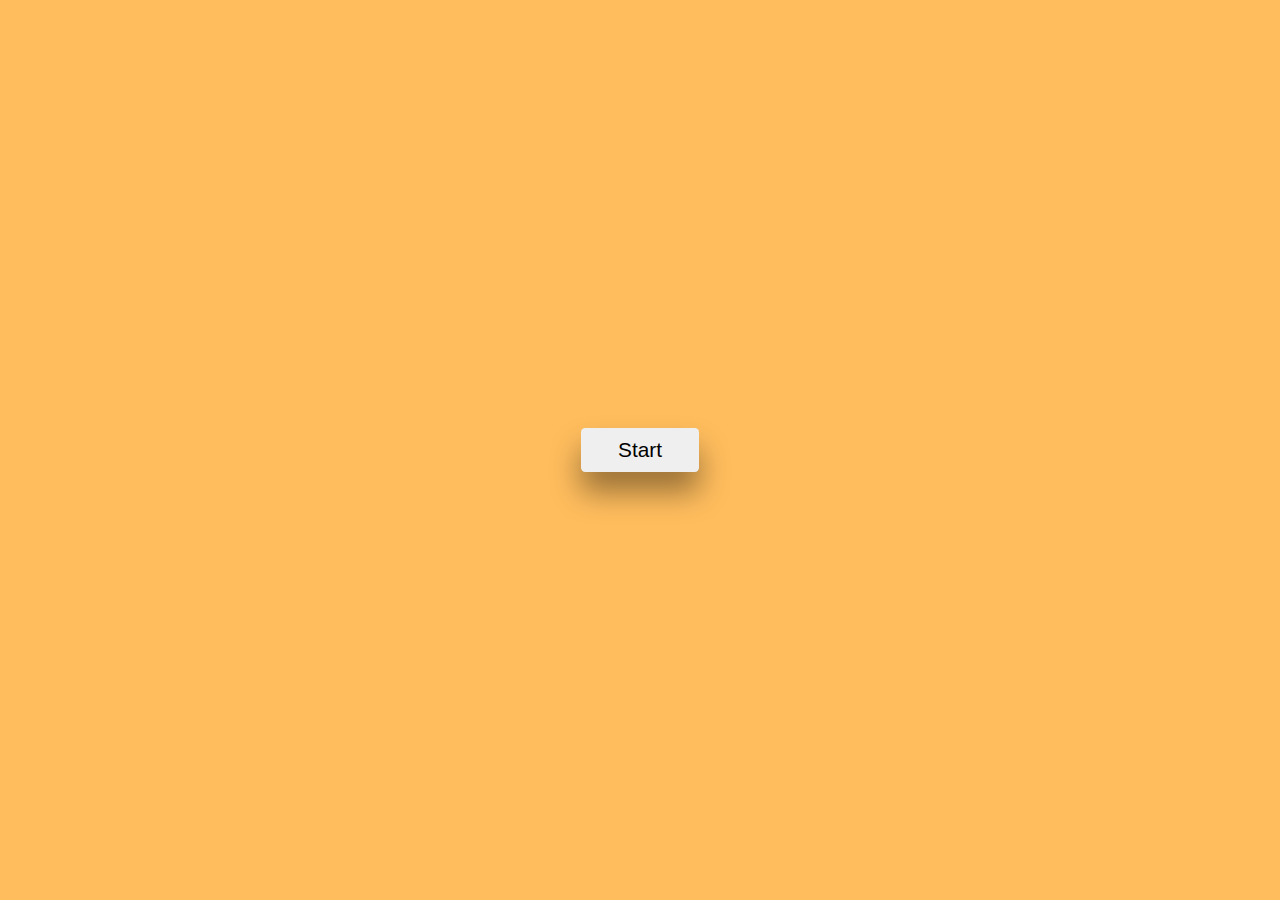
<file: Quiz Webpage/index.html>
<!DOCTYPE html>
<html lang="en">
  <head>
    <!-- Required meta tags -->
    <meta charset="utf-8" />
    <meta name="viewport" content="width=device-width, initial-scale=1" />
    <meta name="viewport" content="width=device-width, initial-scale=1.0, maximum-scale=1.0, user-scalable=no" />

    <!-- CSS -->
    <link rel="stylesheet" href="style quiz.css" />

    <title>Quiz App using JavaScript - @code.scientist x @codingtorque</title>
  </head>

  <body>
    <!-- Further code here -->
    <div class="start-screen">
      <button id="start-button">Start</button>
    </div>
    <div id="display-container">
      <div class="header">
        <div class="number-of-count">
          <span class="number-of-question">1 of 10 questions</span>
        </div>
        <div class="timer-div">
          <img src="img/time-png-6175.png" width="30px" height="30px" />
          <span class="time-left">10s</span>
        </div>
      </div>
      <div id="container">
        <!-- questions and options will be displayed here -->
      </div>
      <button id="next-button">Next</button>
    </div>
    <div class="score-container hide">
      <div id="user-score">Demo Score</div>
      <button id="restart">Restart</button>
    </div>
    <script src="script quiz.js"></script>
  </body>
</html>
</file>
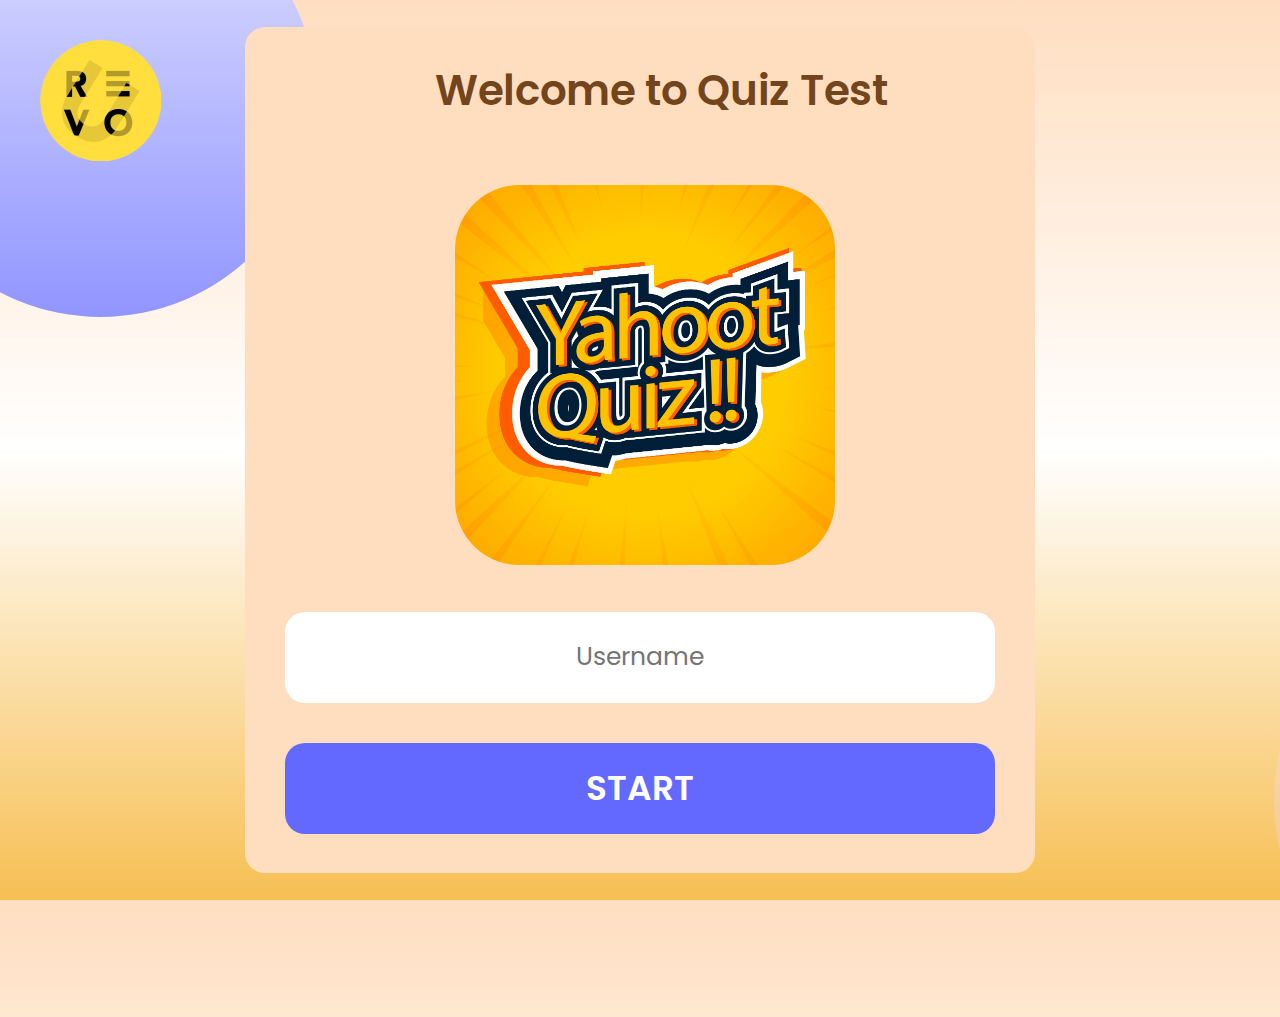
<file: Quiz Webpage/login.html>
<!DOCTYPE html>
<html lang="en" dir="ltr">
    <head>
        <meta charset="UTF-8" />
        <meta http-equiv="X-UA-Compatible" content="ie=edge" />
        <meta name="viewport" content="width=device-width, initial-scale=1.0, maximum-scale=1.0, user-scalable=no">

        <title>Quiz Game</title>
        <link rel="stylesheet" href="login style.css" />
    </head>

    <body>
        <div class="bulet1">
        </div> 
        <div class="bulet2">
        </div>


        <div class="logo2">
            <img src="img/revou.png" width="121" height="121">
        </div> 

        <div class="container">
        <div class="form">
        <div class="title">
            Welcome to Quiz Test
        </div>


        <div class="logo1">
            <img src="img/logo awal.png" width="380" height="380">
        </div>   


        <div class="form">
            <form action="index.html" method="POST">
            <div class="field">
            <input type="text" name="usr" placeholder="Username" id="username" required>
            </div>
        <div class="field btn">
            <button class="center-button">START</button>
        </div>
    </form>
        </div>
        
       
        </div>
    </body>

</html>
</file>
<file: Quiz Webpage/style quiz.css>
* {
    padding: 0;
    margin: 0;
    box-sizing: border-box;
    font-family: "Poppins", sans-serif;
}

body {
    position: center;
    width: 120px;
    height: 100px;
    background: #FFBD5D;
}

.start-screen,
.score-container {
    position: absolute;
    top: 0;
    width: 100%;
    height: 100%;
    display: flex;
    flex-direction: column;
    align-items: center;
    justify-content: center;
}

button {
    border: none;
    outline: none;
    cursor: pointer;
}

#start-button,
#restart {
    font-size: 1.3em;
    padding: 0.5em 1.8em;
    border-radius: 0.2em;
    box-shadow: 0 20px 30px rgba(0, 0, 0, 0.4);
}

#restart {
    margin-top: 0.9em;
}

#display-container {
    background-color: #ffffff;
    padding: 3.1em 1.8em;
    width: 80%;
    max-width: 37.5em;
    margin: 0 auto;
    position: absolute;
    transform: translate(-50%, -50%);
    top: 50%;
    left: 50%;
    border-radius: 0.6em;
}

.header {
    margin-bottom: 1.8em;
    display: flex;
    justify-content: space-between;
    align-items: center;
    padding-bottom: 0.6em;
    border-bottom: 0.1em solid #c0bfd2;
}

.timer-div {
    background-color: #6369FF;
    width: 7.5em;
    border-radius: 1.8em;
    display: flex;
    align-items: center;
    justify-content: space-between;
    padding: 0.7em 1.8em;
}

.question {
    margin-bottom: 1.25em;
    font-weight: 600;
}

.option-div {
    font-size: 0.9em;
    width: 100%;
    padding: 1em;
    margin: 0.3em 0;
    text-align: left;
    outline: 4px;
    background: #FDECC1;
    border: 3px solid #c0bfd2;
    border-radius: 12px;
}

.option-div:disabled {
    color: #000000;
    cursor: not-allowed;
}

#next-button {
    font-size: 1em;
    margin-top: 1.5em;
    background-color: #8754ff;
    color: #ffffff;
    padding: 0.7em 1.8em;
    border-radius: 0.3em;
    float: right;
    box-shadow: 0px 20px 40px rgba(0, 0, 0, 0.3);
}

.hide {
    display: none;
}

.incorrect {
    background-color: #FFCFD8;
    color: #F01F45;
    border-color: #F01F45;
}

.correct {
    background-color: #D0FFD5;
    color: #52F562;
    border-color: #52F562;
}

#user-score {
    font-size: 1.5em;
    color: #ffffff;
}
</file>
<file: Quiz Webpage/login style.css>
@import url('https://fonts.googleapis.com/css?family=Poppins:400,500,600,700&display=swap');
* {
  margin: 0;
  padding: 0;
  box-sizing: border-box;
  font-family: 'Poppins', sans-serif;
}

html,
body {
  display: grid;
  height: 100%;
  width: 100%;
  place-items: center;
  background: linear-gradient(#ffdec0, #ffffff, #f7bf53 100%)  ;
  /* background: linear-gradient(180deg, #e0e1ff 0%, #9195ff 100%) */
}

.container {
  display: flex;
  flex-direction: column;
  justify-content: center;
  align-items: center;
  padding: 70px 40px;
  gap: 70px;

  position: absolute;
  width: 790px;
  height: 846.81px;
  left: calc(50% - 790px / 2);
  top: calc(50% - 846.81px / 2);

  background: #ffdec0;
  border-radius: 20px;
}

.title {
  width: 468px;
  height: 48px;

  font-family: 'Poppins';
  font-style: normal;
  font-weight: 600;
  font-size: 42px;
  line-height: 63px;
  display: flex;
  align-items: center;
  margin-left: 150px;
  margin-bottom: 70px;

  color: #73451c;

  flex: none;
  order: 0;
  flex-grow: 0;
}
input {
  display: flex;
  flex-direction: row;
  align-items: flex-start;
  padding: 20px 40px;
  gap: 10px;

  text-align: center;
  font-family: 'Poppins';
  font-style: normal;
  font-weight: 400;
  font-size: 50px;

  width: 710px;
  height: 91px;

  background: #ffffff;
  border-radius: 20px;
  font-size: 25px;
  border: none;

  flex: none;
  order: 0;
  flex-grow: 0;
}

.logo1 {
  border-radius: px;
  flex: none;
  order: 1;
  flex-grow: 0;
  margin-left: 170px;
  margin-bottom: 40px;
  background-color: rgba(255, 255, 255, 0);
}

.logo2 {
  position: absolute;
  width: 121px;
  height: 121px;
  left: 40px;
  top: 40px;
  border-radius: 50%;
}

button {
  display: flex;
  flex-direction: row;
  justify-content: center;
  align-items: center;
  padding: 20px 40px;
  gap: 10px;
  font-size: 16px;
  margin-top: 40px;
  border: none;

  font-family: 'Poppins';
  font-style: normal;
  font-weight: 600;
  font-size: 34.25px;
  color: #ffffff;

  width: 710px;
  height: 91px;

  background: #6369ff;
  border-radius: 20px;

  flex: none;
  order: 1;
  align-self: stretch;
  flex-grow: 0;
}

.bulet1 {
  border-radius: 50%;
  position: absolute;
  width: 433px;
  height: 433px;
  left: -116px;
  top: -116px;
  background: linear-gradient(180deg, #e0e1ff 0%, #9195ff 100%);
}

.bulet2 {
  border-radius: 50%;
  position: absolute;
  margin-left: 1700px;
  width: 433px;
  height: 433px;
  margin-top: 700px;
  background: linear-gradient(180deg, #fdecc1 0%, #f4b47a 100%);
}
</file>
